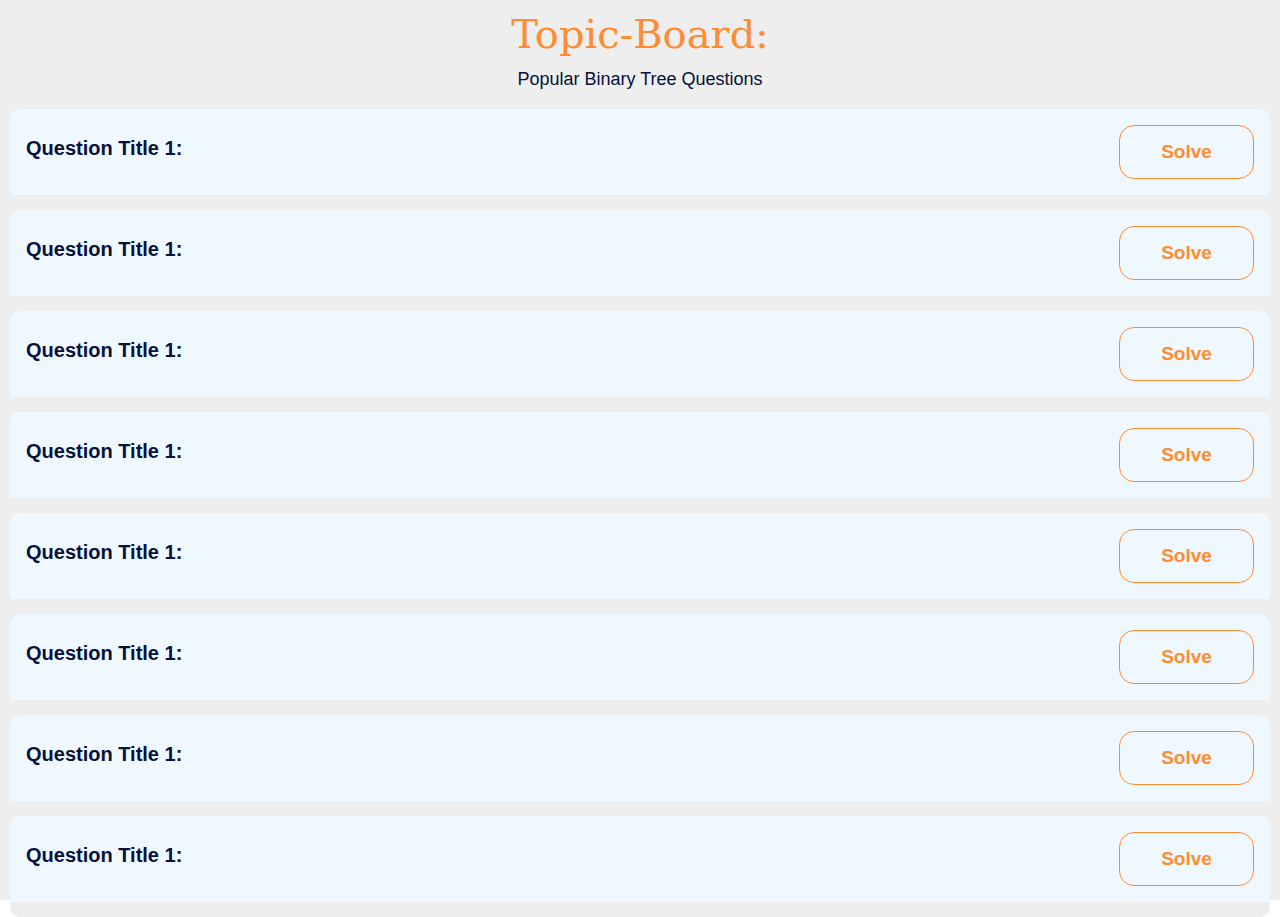
<file: DSATRACKER/dsathirdpage.html>
<html>

<head>
    <link rel="stylesheet" href="third.css">
    <title>450 DSA Tracker</title>
    <link rel="stylesheet" href="https://stackpath.bootstrapcdn.com/bootstrap/4.5.2/css/bootstrap.min.css" integrity="sha384-JcKb8q3iqJ61gNV9KGb8thSsNjpSL0n8PARn9HuZOnIxN0hoP+VmmDGMN5t9UJ0Z" crossorigin="anonymous">
    <script src="https://code.jquery.com/jquery-3.5.1.slim.min.js" integrity="sha384-DfXdz2htPH0lsSSs5nCTpuj/zy4C+OGpamoFVy38MVBnE+IbbVYUew+OrCXaRkfj" crossorigin="anonymous"></script>
    <script src="https://cdn.jsdelivr.net/npm/popper.js@1.16.1/dist/umd/popper.min.js" integrity="sha384-9/reFTGAW83EW2RDu2S0VKaIzap3H66lZH81PoYlFhbGU+6BZp6G7niu735Sk7lN" crossorigin="anonymous"></script>
    <script src="https://stackpath.bootstrapcdn.com/bootstrap/4.5.2/js/bootstrap.min.js" integrity="sha384-B4gt1jrGC7Jh4AgTPSdUtOBvfO8shuf57BaghqFfPlYxofvL8/KUEfYiJOMMV+rV" crossorigin="anonymous"></script>
</head>

<body>
    <div class="projectthird">
        <div>
            <h1 class="projectthird-heading">Topic-Board:</h1>
            <p class="projectthird-para">Popular Binary Tree Questions</p>

            <div class="d-flex flex-row p-3 question-card">
                <p class="pt-2 question-title">Question Title 1:</p>
                <button class="ml-auto solve-button">Solve</button>
            </div>
            <div class="d-flex flex-row p-3 question-card">
                <p class="pt-2 question-title">Question Title 1:</p>
                <button class="ml-auto solve-button">Solve</button>
            </div>
            <div class="d-flex flex-row p-3 question-card">
                <p class="pt-2 question-title">Question Title 1:</p>
                <button class="ml-auto solve-button">Solve</button>
            </div>
            <div class="d-flex flex-row p-3 question-card">
                <p class="pt-2 question-title">Question Title 1:</p>
                <button class="ml-auto solve-button">Solve</button>
            </div>
            <div class="d-flex flex-row p-3 question-card">
                <p class="pt-2 question-title">Question Title 1:</p>
                <button class="ml-auto solve-button">Solve</button>
            </div>
            <div class="d-flex flex-row p-3 question-card">
                <p class="pt-2 question-title">Question Title 1:</p>
                <button class="ml-auto solve-button">Solve</button>
            </div>
            <div class="d-flex flex-row p-3 question-card">
                <p class="pt-2 question-title">Question Title 1:</p>
                <button class="ml-auto solve-button">Solve</button>
            </div>
            <div class="d-flex flex-row p-3 question-card">
                <p class="pt-2 question-title">Question Title 1:</p>
                <button class="ml-auto solve-button">Solve</button>
            </div>

        </div>
    </div>
</body>

</html>
</file>
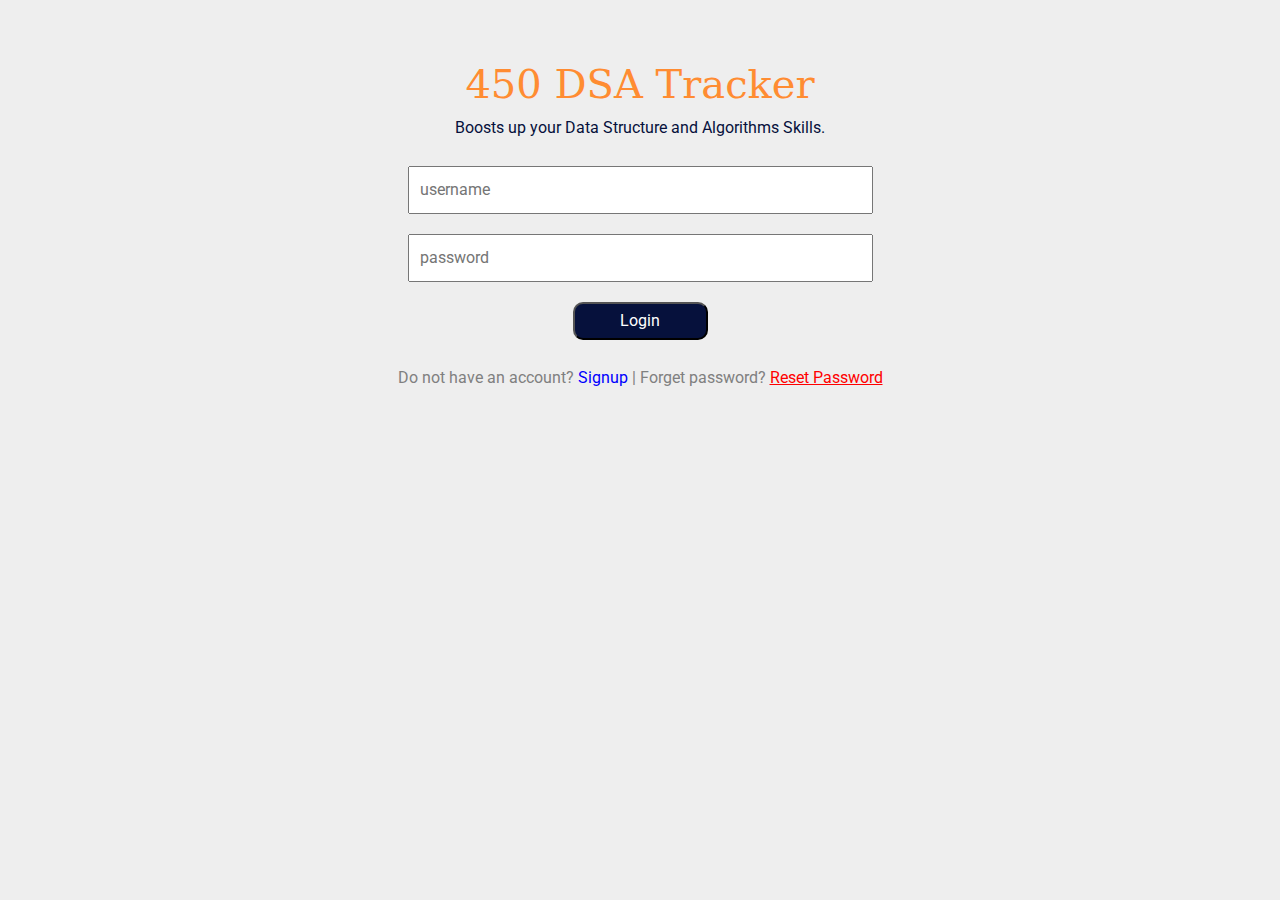
<file: DSATRACKER/dsatrackerhomepage.html>
<html>
    <head>
        <link rel="stylesheet" href="dsatracker.css">
        <title>450 DSA Tracker</title>
        <link rel="stylesheet" href="https://stackpath.bootstrapcdn.com/bootstrap/4.5.2/css/bootstrap.min.css" integrity="sha384-JcKb8q3iqJ61gNV9KGb8thSsNjpSL0n8PARn9HuZOnIxN0hoP+VmmDGMN5t9UJ0Z" crossorigin="anonymous">
        <script src="https://code.jquery.com/jquery-3.5.1.slim.min.js" integrity="sha384-DfXdz2htPH0lsSSs5nCTpuj/zy4C+OGpamoFVy38MVBnE+IbbVYUew+OrCXaRkfj" crossorigin="anonymous"></script>
        <script src="https://cdn.jsdelivr.net/npm/popper.js@1.16.1/dist/umd/popper.min.js" integrity="sha384-9/reFTGAW83EW2RDu2S0VKaIzap3H66lZH81PoYlFhbGU+6BZp6G7niu735Sk7lN" crossorigin="anonymous"></script>
        <script src="https://stackpath.bootstrapcdn.com/bootstrap/4.5.2/js/bootstrap.min.js" integrity="sha384-B4gt1jrGC7Jh4AgTPSdUtOBvfO8shuf57BaghqFfPlYxofvL8/KUEfYiJOMMV+rV" crossorigin="anonymous"></script>
    
    </head>
    <body>
        <div id="section-projecthome">
            <div class="d-flex flex-row justify-content-center projecthome">
                <div>
            <h1 class="projecthome-heading">450 DSA Tracker</h1>
            <div class="d-flex flex-row justify-content-center">
                <p class="projecthome-para">Boosts up your Data Structure and Algorithms Skills.</p>
            </div>
            <div>
                <form class="d-flex flex-column" action="dsatrackersecondpage.html">
                    <input class="projecthome-form" type="text" placeholder="username" />
                    <input class="projecthome-form" type="password" placeholder="password" />
                    <div class="d-flex flex-row justify-content-center">
                    <button onclick="display('section-projectsecond')" class="button-forlogin">Login</button>
                    </div>
                 </form>
            </div>
            <p class="section-homepage-lastpara">Do not have an account?
                <font class="for-signup"> Signup</font> | Forget password? <font class="for-forgetpass"><u>Reset Password</u></font>
            </p>
        </div>
    </div>
        </div>
    </body>
  
</html>
</file>
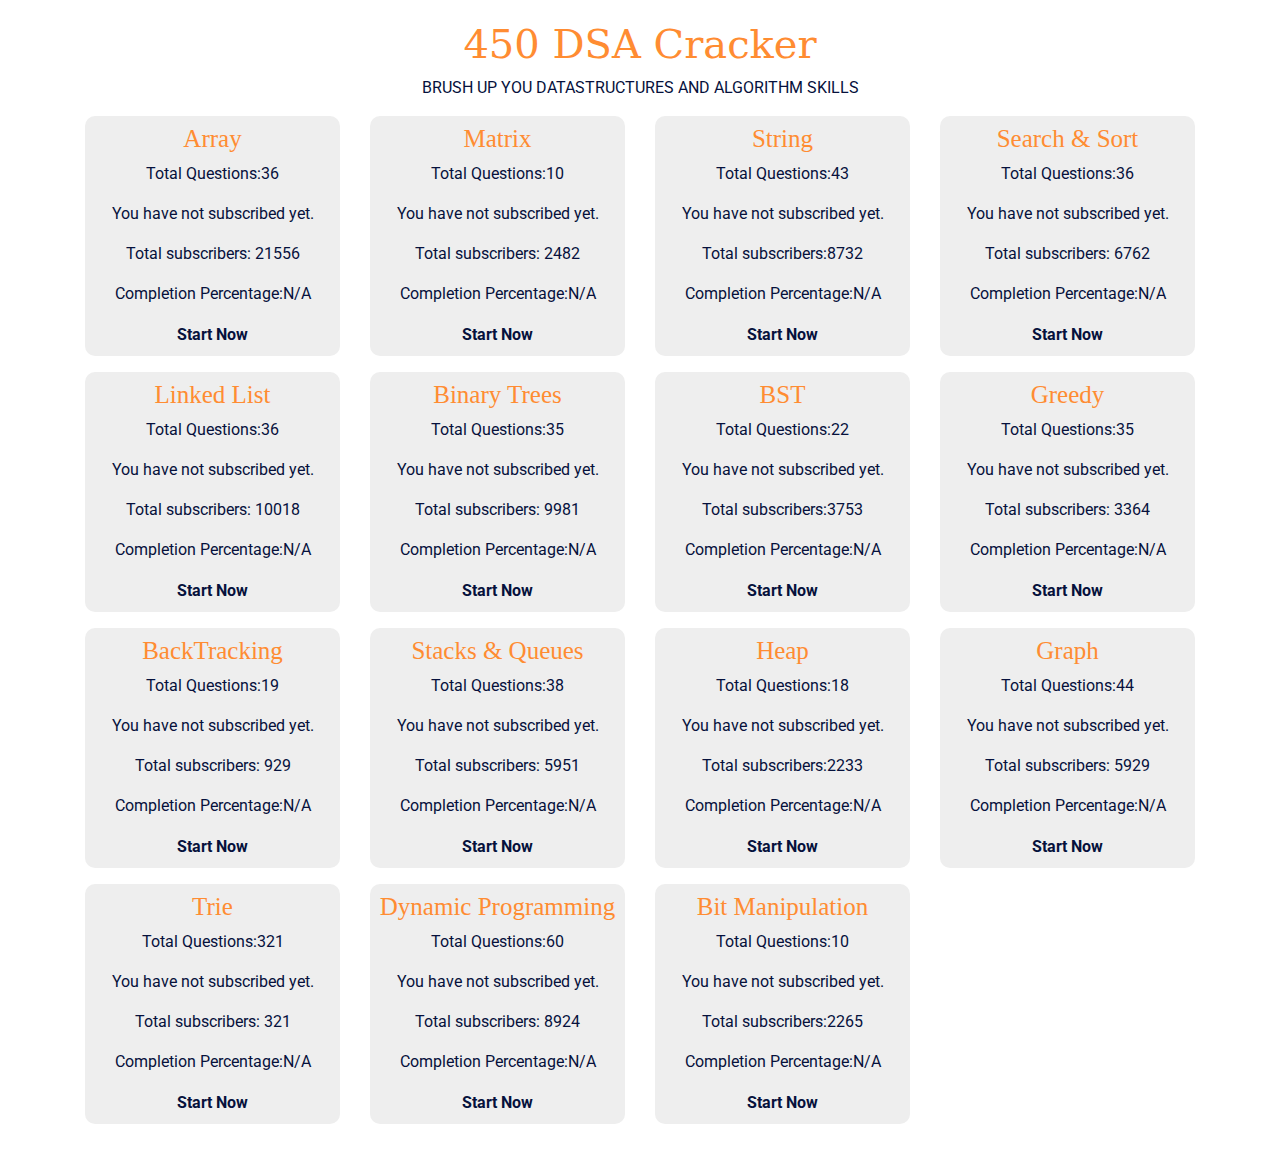
<file: DSATRACKER/dsatrackersecondpage.html>
<html>

<head>
    <link rel="stylesheet" href="dsatracker.css">
    <title>450 DSA Tracker</title>
    <link rel="stylesheet" href="https://stackpath.bootstrapcdn.com/bootstrap/4.5.2/css/bootstrap.min.css" integrity="sha384-JcKb8q3iqJ61gNV9KGb8thSsNjpSL0n8PARn9HuZOnIxN0hoP+VmmDGMN5t9UJ0Z" crossorigin="anonymous">
    <script src="https://code.jquery.com/jquery-3.5.1.slim.min.js" integrity="sha384-DfXdz2htPH0lsSSs5nCTpuj/zy4C+OGpamoFVy38MVBnE+IbbVYUew+OrCXaRkfj" crossorigin="anonymous"></script>
    <script src="https://cdn.jsdelivr.net/npm/popper.js@1.16.1/dist/umd/popper.min.js" integrity="sha384-9/reFTGAW83EW2RDu2S0VKaIzap3H66lZH81PoYlFhbGU+6BZp6G7niu735Sk7lN" crossorigin="anonymous"></script>
    <script src="https://stackpath.bootstrapcdn.com/bootstrap/4.5.2/js/bootstrap.min.js" integrity="sha384-B4gt1jrGC7Jh4AgTPSdUtOBvfO8shuf57BaghqFfPlYxofvL8/KUEfYiJOMMV+rV" crossorigin="anonymous"></script>

</head>

<body>
    <div id="section-projectsecond">
        <div class="d-flex flex-column justify-content-center projectsecond">
            <div class="d-flex flex-column justify-content-center">
                <h1 class="projecthome-heading">450 DSA Cracker</h1>
                <p class="projecthome-para">BRUSH UP YOU DATASTRUCTURES AND ALGORITHM SKILLS</p>
            </div>
            <div class="container">
                <div class="row">
                    <div class="mb-3 col-12 col-sm-6 col-md-4 col-lg-3  ">
                        <div class="p-2 grid-item">
                            <h1 class="projectsecond-card-heading">Array</h1>
                            <p class="projectsecond-card-list">Total Questions:36</p>
                            <p class="projectsecond-card-list">You have not subscribed yet.</p>
                            <p class="projectsecond-card-list">Total subscribers: 21556</p>
                            <p class="projectsecond-card-list">Completion Percentage:N/A </p>
                            <div>
                                <button class="second-button">Start Now</button>
                            </div>
                        </div>
                    </div>

                    <div class="mb-3 col-12 col-sm-6 col-md-4 col-lg-3  ">
                        <div class="p-2 grid-item">
                            <h1 class="projectsecond-card-heading">Matrix</h1>
                            <p class="projectsecond-card-list">Total Questions:10</p>
                            <p class="projectsecond-card-list">You have not subscribed yet.</p>
                            <p class="projectsecond-card-list">Total subscribers: 2482</p>
                            <p class="projectsecond-card-list">Completion Percentage:N/A </p>
                            <div>
                                <button class="second-button">Start Now</button>
                            </div>
                        </div>
                    </div>

                    <div class="mb-3 col-12 col-sm-6 col-md-4 col-lg-3  ">
                        <div class="p-2 grid-item">
                            <h1 class="projectsecond-card-heading">String</h1>
                            <p class="projectsecond-card-list">Total Questions:43</p>
                            <p class="projectsecond-card-list">You have not subscribed yet.</p>
                            <p class="projectsecond-card-list">Total subscribers:8732</p>
                            <p class="projectsecond-card-list">Completion Percentage:N/A </p>
                            <div>
                                <button class="second-button">Start Now</button>
                            </div>
                        </div>
                    </div>

                    <div class="mb-3 col-12 col-sm-6 col-md-4 col-lg-3  ">
                        <div class="p-2 grid-item">
                            <h1 class="projectsecond-card-heading">Search & Sort</h1>
                            <p class="projectsecond-card-list">Total Questions:36</p>
                            <p class="projectsecond-card-list">You have not subscribed yet.</p>
                            <p class="projectsecond-card-list">Total subscribers: 6762</p>
                            <p class="projectsecond-card-list">Completion Percentage:N/A </p>
                            <div>
                                <button class="second-button">Start Now</button>
                            </div>
                        </div>
                    </div>

                    <div class="mb-3 col-12 col-sm-6 col-md-4 col-lg-3  ">
                        <div class="p-2 grid-item">
                            <h1 class="projectsecond-card-heading">Linked List</h1>
                            <p class="projectsecond-card-list">Total Questions:36</p>
                            <p class="projectsecond-card-list">You have not subscribed yet.</p>
                            <p class="projectsecond-card-list">Total subscribers: 10018</p>
                            <p class="projectsecond-card-list">Completion Percentage:N/A </p>
                            <div>
                                <button class="second-button">Start Now</button>
                            </div>
                        </div>
                    </div>

                    <div class="mb-3 col-12 col-sm-6 col-md-4 col-lg-3  ">
                        <div class="p-2 grid-item">
                            <h1 class="projectsecond-card-heading">Binary Trees</h1>
                            <p class="projectsecond-card-list">Total Questions:35</p>
                            <p class="projectsecond-card-list">You have not subscribed yet.</p>
                            <p class="projectsecond-card-list">Total subscribers: 9981</p>
                            <p class="projectsecond-card-list">Completion Percentage:N/A </p>
                            <div>
                                <button class="second-button">Start Now</button>
                            </div>
                        </div>
                    </div>

                    <div class="mb-3 col-12 col-sm-6 col-md-4 col-lg-3  ">
                        <div class="p-2 grid-item">
                            <h1 class="projectsecond-card-heading">BST</h1>
                            <p class="projectsecond-card-list">Total Questions:22</p>
                            <p class="projectsecond-card-list">You have not subscribed yet.</p>
                            <p class="projectsecond-card-list">Total subscribers:3753</p>
                            <p class="projectsecond-card-list">Completion Percentage:N/A </p>
                            <div>
                                <button class="second-button">Start Now</button>
                            </div>
                        </div>
                    </div>
                    <div class="mb-3 col-12 col-sm-6 col-md-4 col-lg-3  ">
                        <div class="p-2 grid-item">
                            <h1 class="projectsecond-card-heading">Greedy</h1>
                            <p class="projectsecond-card-list">Total Questions:35</p>
                            <p class="projectsecond-card-list">You have not subscribed yet.</p>
                            <p class="projectsecond-card-list">Total subscribers: 3364</p>
                            <p class="projectsecond-card-list">Completion Percentage:N/A </p>
                            <div>
                                <button class="second-button">Start Now</button>
                            </div>
                        </div>
                    </div>

                    <div class="mb-3 col-12 col-sm-6 col-md-4 col-lg-3  ">
                        <div class="p-2 grid-item">
                            <h1 class="projectsecond-card-heading">BackTracking</h1>
                            <p class="projectsecond-card-list">Total Questions:19</p>
                            <p class="projectsecond-card-list">You have not subscribed yet.</p>
                            <p class="projectsecond-card-list">Total subscribers: 929</p>
                            <p class="projectsecond-card-list">Completion Percentage:N/A </p>
                            <div>
                                <button class="second-button">Start Now</button>
                            </div>
                        </div>
                    </div>

                    <div class="mb-3 col-12 col-sm-6 col-md-4 col-lg-3  ">
                        <div class="p-2 grid-item">
                            <h1 class="projectsecond-card-heading">Stacks & Queues</h1>
                            <p class="projectsecond-card-list">Total Questions:38</p>
                            <p class="projectsecond-card-list">You have not subscribed yet.</p>
                            <p class="projectsecond-card-list">Total subscribers: 5951</p>
                            <p class="projectsecond-card-list">Completion Percentage:N/A </p>
                            <div>
                                <button class="second-button">Start Now</button>
                            </div>
                        </div>
                    </div>

                    <div class="mb-3 col-12 col-sm-6 col-md-4 col-lg-3  ">
                        <div class="p-2 grid-item">
                            <h1 class="projectsecond-card-heading">Heap</h1>
                            <p class="projectsecond-card-list">Total Questions:18</p>
                            <p class="projectsecond-card-list">You have not subscribed yet.</p>
                            <p class="projectsecond-card-list">Total subscribers:2233</p>
                            <p class="projectsecond-card-list">Completion Percentage:N/A </p>
                            <div>
                                <button class="second-button">Start Now</button>
                            </div>
                        </div>
                    </div>

                    <div class="mb-3 col-12 col-sm-6 col-md-4 col-lg-3  ">
                        <div class="p-2 grid-item">
                            <h1 class="projectsecond-card-heading">Graph</h1>
                            <p class="projectsecond-card-list">Total Questions:44</p>
                            <p class="projectsecond-card-list">You have not subscribed yet.</p>
                            <p class="projectsecond-card-list">Total subscribers: 5929</p>
                            <p class="projectsecond-card-list">Completion Percentage:N/A </p>
                            <div>
                                <button class="second-button">Start Now</button>
                            </div>
                        </div>
                    </div>

                    <div class="mb-3 col-12 col-sm-6 col-md-4 col-lg-3  ">
                        <div class="p-2 grid-item">
                            <h1 class="projectsecond-card-heading">Trie</h1>
                            <p class="projectsecond-card-list">Total Questions:321</p>
                            <p class="projectsecond-card-list">You have not subscribed yet.</p>
                            <p class="projectsecond-card-list">Total subscribers: 321</p>
                            <p class="projectsecond-card-list">Completion Percentage:N/A </p>
                            <div>
                                <button class="second-button">Start Now</button>
                            </div>
                        </div>
                    </div>

                    <div class="mb-3 col-12 col-sm-6 col-md-4 col-lg-3  ">
                        <div class="p-2 grid-item">
                            <h1 class="projectsecond-card-heading">Dynamic Programming</h1>
                            <p class="projectsecond-card-list">Total Questions:60</p>
                            <p class="projectsecond-card-list">You have not subscribed yet.</p>
                            <p class="projectsecond-card-list">Total subscribers: 8924</p>
                            <p class="projectsecond-card-list">Completion Percentage:N/A </p>
                            <div>
                                <button class="second-button">Start Now</button>
                            </div>
                        </div>
                    </div>

                    <div class="mb-3 col-12 col-sm-6 col-md-4 col-lg-3  ">
                        <div class="p-2 grid-item">
                            <h1 class="projectsecond-card-heading">Bit Manipulation</h1>
                            <p class="projectsecond-card-list">Total Questions:10</p>
                            <p class="projectsecond-card-list">You have not subscribed yet.</p>
                            <p class="projectsecond-card-list">Total subscribers:2265</p>
                            <p class="projectsecond-card-list">Completion Percentage:N/A </p>
                            <div>
                                <button class="second-button">Start Now</button>
                            </div>
                        </div>
                    </div>
                </div>

            </div>
        </div>
    </div>
    <script type="text/javascript" src="https://d1tgh8fmlzexmh.cloudfront.net/ccbp-static-website/js/ccbp-ui-kit.js"></script>

</body>
</file>
<file: DSATRACKER/third.css>
.projectthird {
    text-align: center;
    padding: 10px;
    background-color: #eee;
    height: 100vh;
}

.projectthird-heading{
    color: #ff8c32;
    font-family: "Serif";
    text-align: center;
}

.projectthird-para{
    color: #06113c;
    font-size: large;
}

.question-card {
    background-color: aliceblue;
    border-radius: 10px;
    padding: 10px;
    border-bottom: 15px solid #eee;
}

.question-title {
    font-weight: bold;
    font-size: 20px;
    color: #06113c;
}

.solve-button {
    width: 135px;
    border: 0px;
    font-weight: bold;
    font-size: 19px;
    color: #ff8c32;
    border-radius: 15px;
    background-color:aliceblue;
    border: 1px solid #ff8c32;
}
</file>
<file: DSATRACKER/dsatracker.css>
@import url('https://fonts.googleapis.com/css2?family=Bree+Serif&family=Caveat:wght@400;700&family=Lobster&family=Monoton&family=Open+Sans:ital,wght@0,400;0,700;1,400;1,700&family=Playfair+Display+SC:ital,wght@0,400;0,700;1,700&family=Playfair+Display:ital,wght@0,400;0,700;1,700&family=Roboto:ital,wght@0,400;0,700;1,400;1,700&family=Source+Sans+Pro:ital,wght@0,400;0,700;1,700&family=Work+Sans:ital,wght@0,400;0,700;1,700&display=swap');

.projecthome {

    padding: 60px;
    text-align: center;
    background-color: #eee;
    height: 100vh;
}

.projecthome-heading {
    color: #ff8c32;
    font-family: "Serif";
    text-align: center;
}


.projecthome-para {
    color: #06113c;
    font-family: "Roboto";
    text-align: center;
}

.projecthome-form {
    padding: 10px;
    margin: 10px;
}

.button-forlogin {
    background-color: #06113c;
    width: 135px;
    color: white;
    width: 135px;
    padding: 5px;
    border-radius: 10px;
    margin: 10px;
}


.section-homepage-lastpara {
    color: gray;
}

.for-signup {
    color: blue;
}

.for-forgetpass {
    color: red;
}


.section-homepage-lastpara {
    color: gray;
}

.projectsecond {
    padding: 20px;
    text-align: center;
    background-color: white;
}

.grid-item {
    border-radius: 10px;
    background-color: #eee;
    text-align: center;

}

.projectsecond-card-heading {
    color: #ff8c32;
    font-family: "Sans-Serif";
    font-size: 25px;
}

.projectsecond-card-list {
    color: #06113c;
}


.arrow {
    border: solid black;
    border-width: 0 3px 3px 0;
    display: inline-block;
    padding: 3px;
}


.right {
    transform: rotate(-45deg);
    -webkit-transform: rotate(135deg);
}


.second-button {
    color: #06113c;
    background-color: #eee;
    border: 0px;

    font-weight: bold;
}

.for-heading-intable {
    color: #ff8c32;
}

.for-data-intable {
    color: #06113c;
}


.for-table-background {
    height: 100vh;
    background-color: #eee;
}

.for-status {
    color: green;
}
</file>
